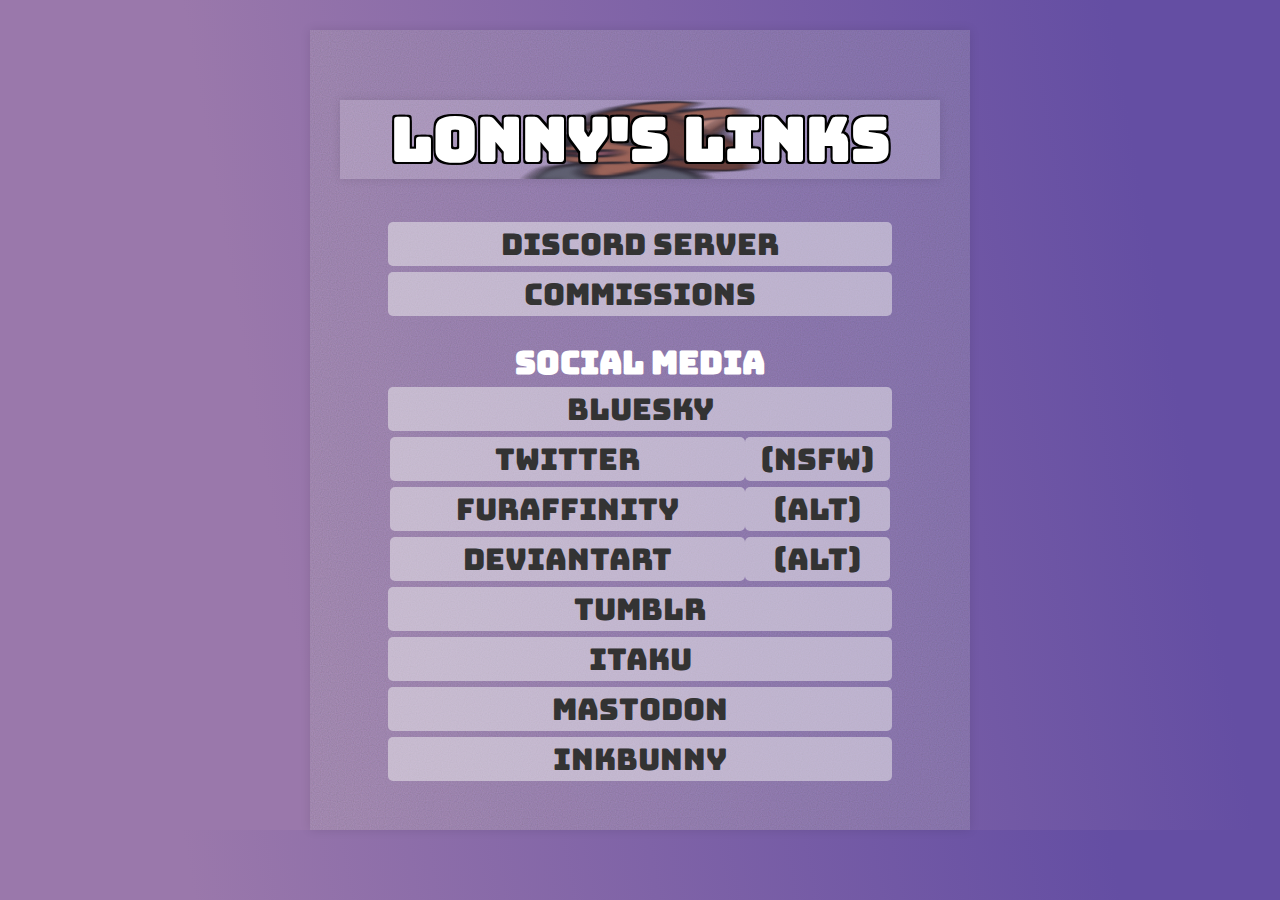
<file: index.html>
<!DOCTYPE html>
<html>
<head>
  <title>Lonny's Links</title>
  <link rel="stylesheet" href="https://fonts.googleapis.com/css?family=Bungee">
  <style>
    body {
      font-family: Bungee, sans-serif;
      margin: 0;
      padding: 0;
	    background-image: linear-gradient(80deg, #9A78AB 23%, #644EA3 88%);
      text-align: center;
    }
    .container {
      max-width: 600px;
      width: 60vw;
      margin-left: auto;
      margin-right: auto;
      padding: 30px;
      background-color: #ffffff2f;
      box-shadow: 0 0 10px rgba(0, 0, 0, 0.1);
    }

    img{
      max-width: 100%;
    }

    .social-media {
      list-style-type: none;
      padding: 0;
      margin-top: 20px;
      display: flex;
      flex-direction: column;
      align-items: center;
      margin-top: 0;
    }

    .social-media li {
      padding: 3px;
    }

    .social-media li a {
      display: block;
      padding: 2px;
      text-decoration: none;
      color: #333;
      background-color: #f2f2f27e;
      border-radius: 5px;
      font-size: 30px;
      transition: background-color 0.3s ease, padding 0.3s ease;
      width: 50vw;
      max-width: 500px;
    }
    .social-media li a:hover {
      background-color: #ffffff;
      padding: 5px;
    }

    .alt-links {
      display: flex;
      justify-content: center;
      align-items: center;
      width: 50vw;
      max-width: 500px;
    }

    .alt-links a:first-child {
      flex: 5;
    }

    .alt-links a:last-child {
      flex: 2; 
    }

    .header{
      color: #FFF;
      margin-bottom: 0;
    }

    #title{
      font-size: 30px;
      color: #ffffff;
      text-shadow: -2px 2px 0 #000,
				  2px 2px 0 #000,
				  2px -2px 0 #000,
				  -2px -2px 0 #000;
      padding: 0;

      background-image: url('lonnStreak.png');
      background-size: contain;
      background-position: center;
      background-repeat: no-repeat;
    }
    
    #full{
      margin-top: 30px;
      background-image: url('data:image/svg+xml;charset=utf8,%3Csvg%20viewBox%3D%220%200%20512%20512%22%20width%3D%22512%22%20height%3D%22512%22%20version%3D%221.1%22%20xmlns%3D%22http%3A%2F%2Fwww.w3.org%2F2000%2Fsvg%22%3E%20%3Cfilter%20id%3D%22noise%22%3E%20%3CfeTurbulence%20type%3D%22fractalNoise%22%20baseFrequency%3D%220.875%22%20result%3D%22noise%22%20%2F%3E%20%3CfeColorMatrix%20type%3D%22matrix%22%20values%3D%220.13671875%200%200%200%200%200%200.109375%200%200%200%200%200%200.1796875%200%200%200%200%200%200.609375%200%22%20%2F%3E%20%3C%2Ffilter%3E%20%3Crect%20filter%3D%22url%28%23noise%29%22%20x%3D%220%22%20y%3D%220%22%20width%3D%22512%22%20height%3D%22512%22%20fill%3D%22transparent%22%20opacity%3D%220.4%22%20%2F%3E%3C%2Fsvg%3E')
    }

    @media (max-aspect-ratio: 1/1) {
      .container, .social-media li a, .alt-links {
        max-width: none; /* Removes the max-width restriction */
      }
      .container{
        width: 80vw;
      }
      .social-media li a{
        width:70vw;
        font-size: 5vw;
      }
      .alt-links{
        width: 70vw;
      }
      #title{
        font-size: 4vw;
      }
      .header{
        font-size: 4vw;
      }
    }

  </style>
</head>
<body>
  <div class="container" id="full">
    <div class="container" id="title">
      <h1>Lonny's Links</h1>
    </div>
    <ol class="social-media">
      <li><a href="https://discord.gg/YDts4Yqvqr" target="_blank">Discord Server</a></li>
      <li><a href="comms.html" target="_blank">Commissions</a></li>
    </ol>
    <h1 class="header">Social Media</h1>
    <ol class="social-media">
      <li><a href="https://bsky.app/profile/lonnyk.bsky.social" target="_blank">BlueSky</a></li>
      <li><span class="alt-links">
        <a href="https://twitter.com/Lonny_K_Art" target="_blank">Twitter</a>
        <a href="https://twitter.com/lonnyk67279" target="_blank">(NSFW)</a>
      </span></li>
      <li><span class="alt-links">
        <a href="https://www.furaffinity.net/user/lonnyk" target="_blank">FurAffinity</a>
        <a href="https://www.furaffinity.net/user/lonnykalt" target="_blank">(Alt)</a>
      </span></li>
      <li><span class="alt-links">
        <a href="https://www.deviantart.com/lonnyk" target="_blank">DeviantArt</a>
        <a href="https://www.deviantart.com/lonnykalt" target="_blank">(Alt)</a>
      </span></li>
      <li><a href="https://www.tumblr.com/blog/lonnyk" target="_blank">Tumblr</a></li>
      <li><a href="https://itaku.ee/profile/lonnyk" target="_blank">Itaku</a></li>
      <li><a href="https://chitter.xyz/@LonnyK" target="_blank">Mastodon</a></li>
      <li><a href="https://inkbunny.net/lonnyk" target="_blank">InkBunny</a></li>
    </ol>
  </div>
</body>
</html>
</file>
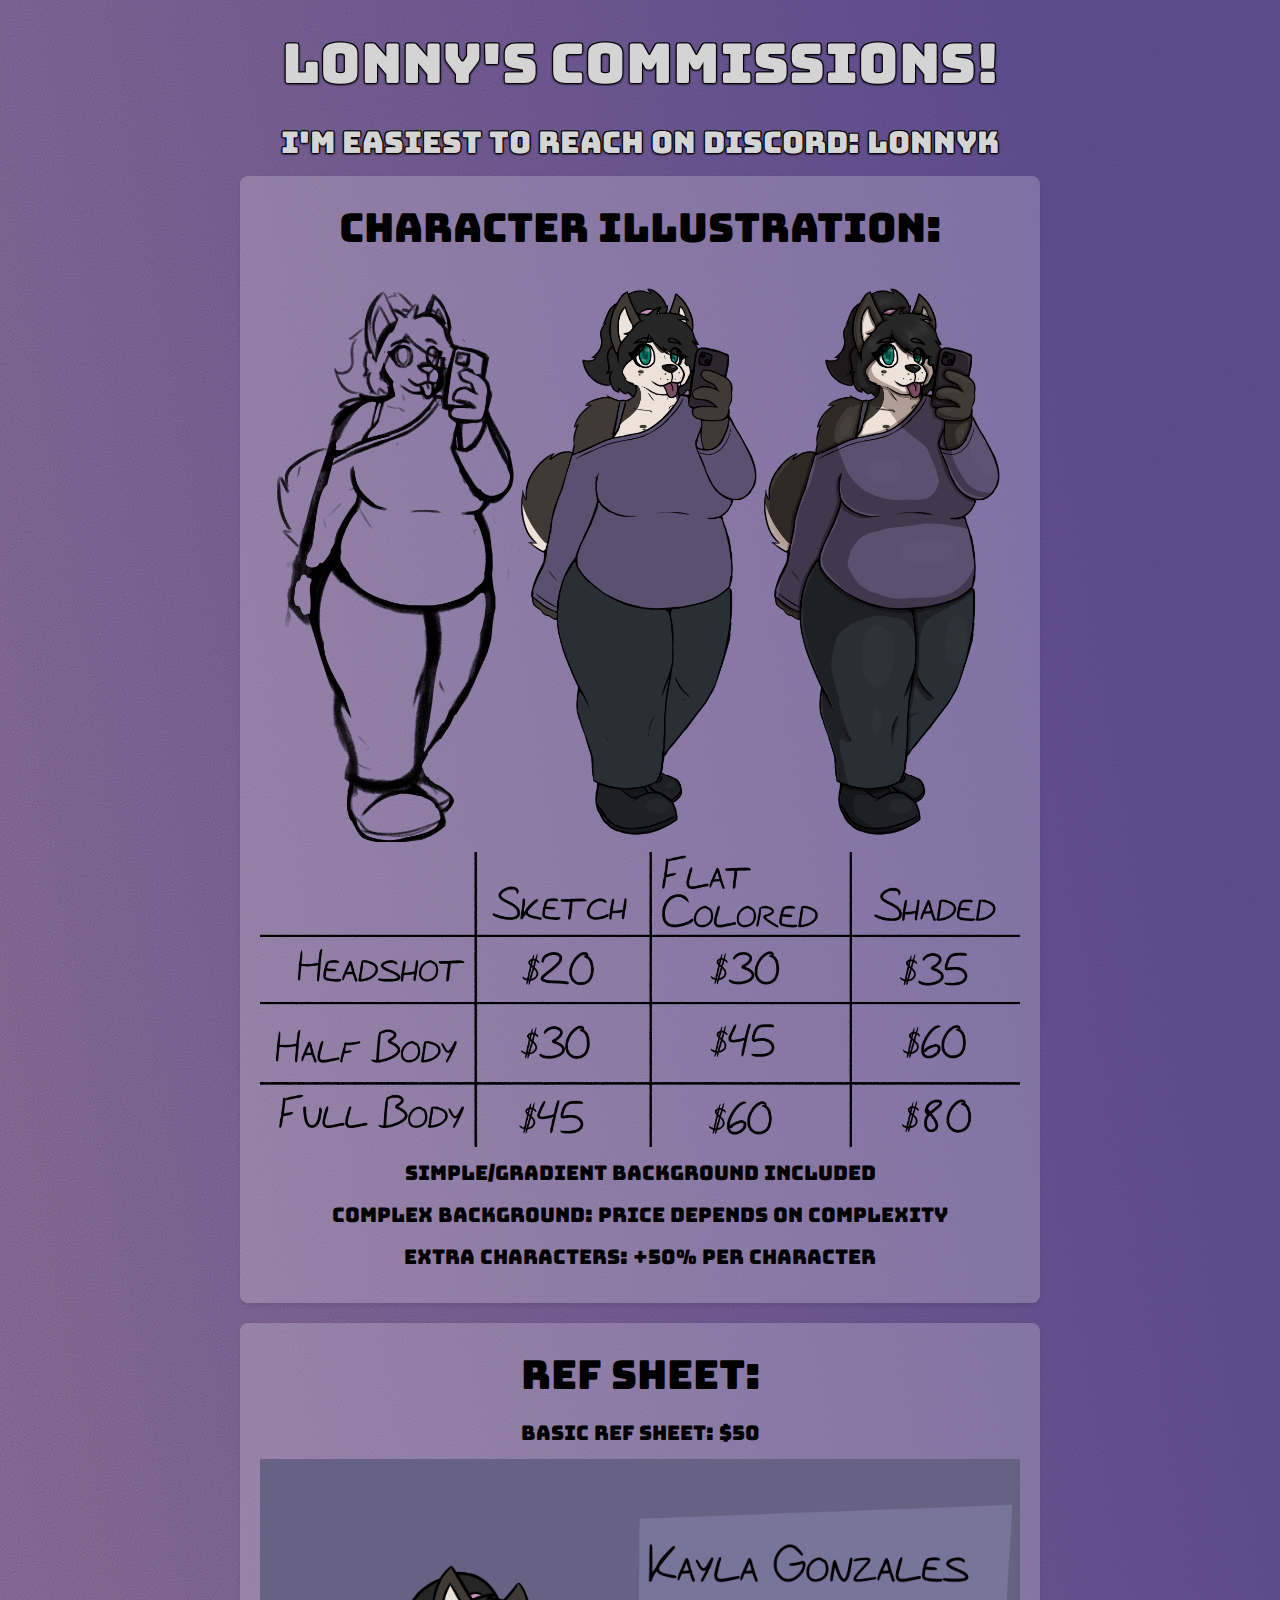
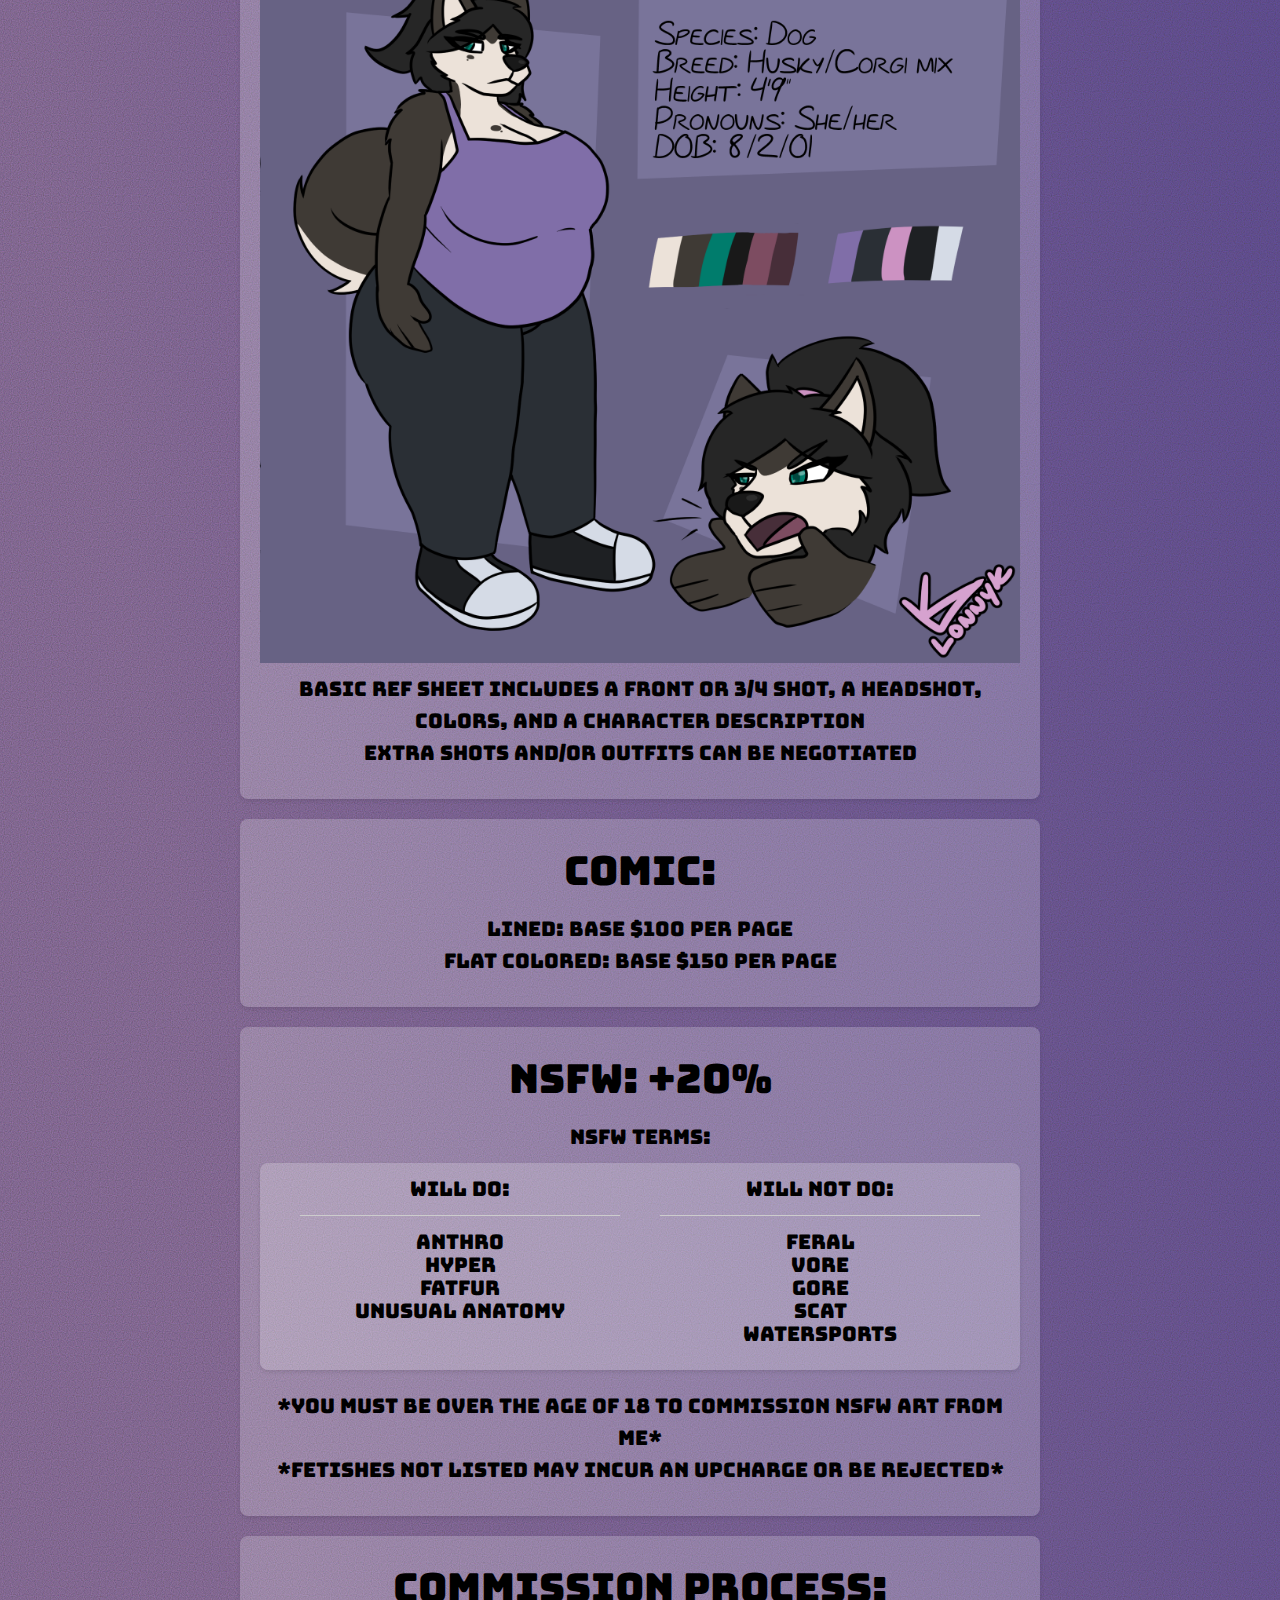
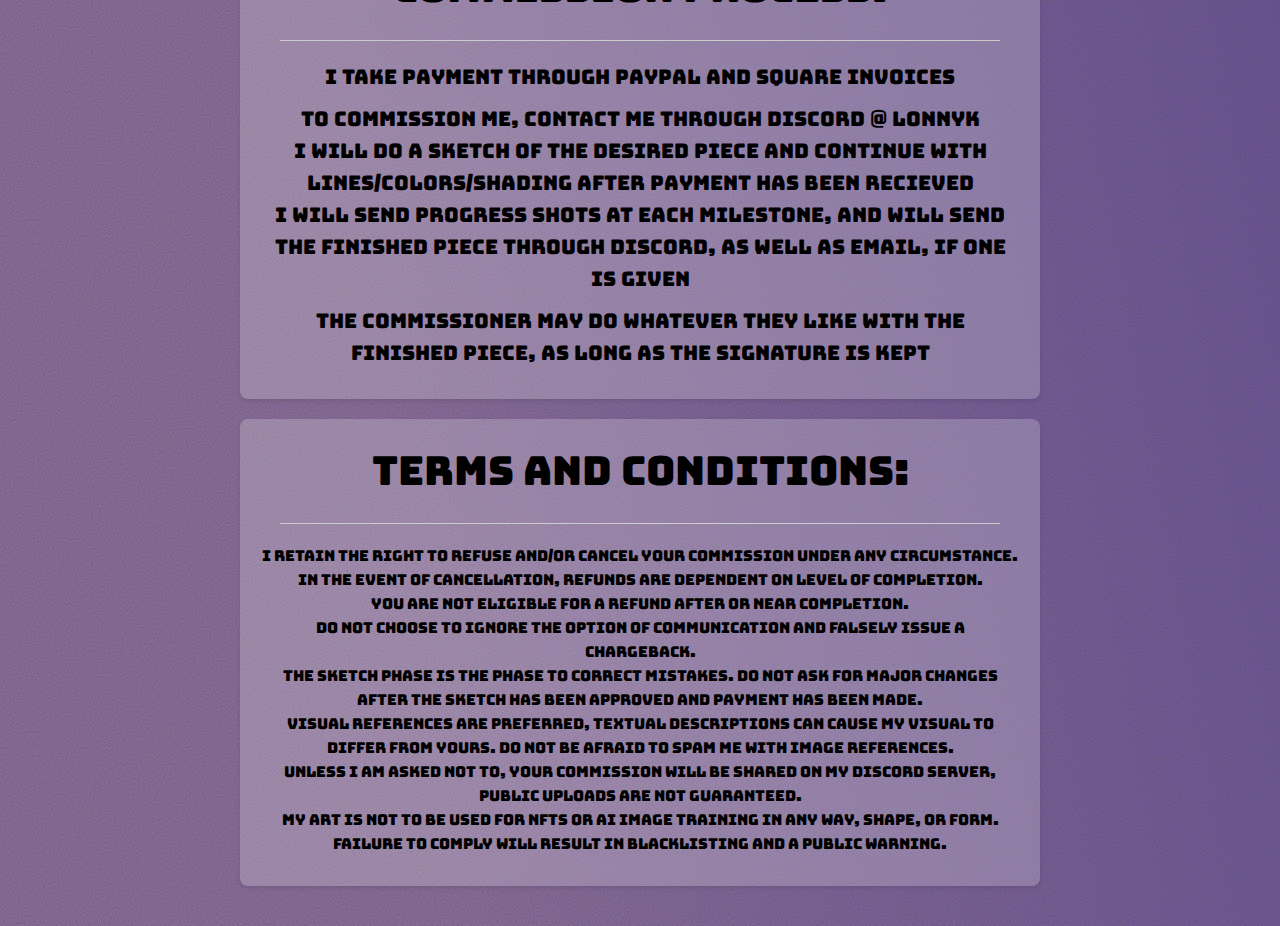
<file: comms.html>
<!DOCTYPE HTML>
<html lang="en">
    <head>
        <title>LonnyK's Comms</title>
        <meta charset="utf-8" />
        <meta name="description" content="Lonny's Commissions" />
        <link href="https://fonts.googleapis.com/css2?display=swap&family=Bungee:ital,wght@0,400;1,400" rel="stylesheet" type="text/css" />
        <link rel="stylesheet" href="genned.css">
    </head>
    <body>
        <h1>Lonny's Commissions!</h1>
        <h2>I'm easiest to reach on discord: lonnyk</h2>
        <div class="container default">
            <h3>Character Illustration:</h3>
            <div class="image">
                <img src="KaylaSweaterSelfieComb.png"/>
                <p></p>
                <img src="comm prices.png"/>
            </div>
            <p>simple/gradient background included</p>
            <p>complex background: price depends on complexity</p>
            <p>Extra characters: +50% per character</p>
        </div>
        <div class="container default">
            <h3>Ref sheet:</h3>
            <p>Basic ref sheet: $50</p>
            <div class="image">
                <img src="SFWKaylaRef.png"/>
            </div>
            <p>
                Basic ref sheet includes a front or 3/4 shot, a headshot, colors,
                and a character description<br/>
                extra shots and/or outfits can be negotiated
            </p>
        </div>
        <div class="container default">
            <h3>Comic:</h3>
            <p>Lined: base $100 per page<br/>Flat Colored: base $150 per page</p>
        </div>
        <div class="container default">
            <h3>NSFW: +20%</h3>
            <p> NSFW Terms:</p>
            <div class="container default">
                <div class="row">
                    <div class="column">
                        <p>Will do:</p>
                        <hr>
                        <ul>
                            <li><p>Anthro</p></li>
                            <li><p>Hyper</p></li>
                            <li><p>Fatfur</p></li>
                            <li><p>Unusual Anatomy</p></li>
                        </ul>
                    </div>
                    <div class="column">
                        <p>Will NOT do:</p>
                        <hr>
                        <ul>
                            <li><p>Feral</p></li>
                            <li><p>Vore</p></li>
                            <li><p>Gore</p></li>
                            <li><p>Scat</p></li>
                            <li><p>Watersports</p></li>
                        </ul>
                    </div>
                </div>
            </div>
            <p>*You must be over the age of 18 to commission NSFW art from me*<br /> *fetishes not listed may incur an upcharge or be rejected*</p>
        </div>
        <div class="container default">
            <h3>Commission process:</h3>
            <hr>
            <p>I take payment through PayPal and Square Invoices</p>
            <p>
                To commission me, contact me through discord @ Lonnyk<br /> 
                I will do a sketch of the desired piece and continue with lines/colors/shading after payment has been recieved<br /> 
                I will send progress shots at each milestone, and will send the finished piece through Discord, as well as email, if one is given</p>
            <p>The commissioner may do whatever they like with the finished piece, as long as the signature is kept</p>
        </div>
        <div class="container default">
            <h3>Terms and conditions:</h3>
            <hr>
            <p id="TaC">I retain the right to refuse and/or cancel your commission under any circumstance.<br /> In the event of cancellation, refunds are dependent on level of completion.<br /> You are not eligible for a refund after or near completion.<br /> Do not choose to ignore the option of communication and falsely issue a chargeback.<br /> The sketch phase is the phase to correct mistakes. Do not ask for major changes after the sketch has been approved and payment has been made.<br /> Visual references are preferred, textual descriptions can cause my visual to differ from yours. Do not be afraid to spam me with image references.<br /> Unless I am asked not to, your commission will be shared on my Discord server, public uploads are not guaranteed.<br /> My art is not to be used for NFTs or AI image training in any way, shape, or form. Failure to comply will result in blacklisting and a public warning.</p>
        </div>
    </body>
</html>
</file>
<file: genned.css>
/* Reset default browser styles */
body,
h1,
h2,
h3,
h4,
h5,
h6,
p,
ul,
li,
img {
  margin: 0;
  padding: 0;
  border: 0;
  font-size: 100%;
  font-weight: normal;
  font-style: normal;
  text-decoration: none;
  list-style: none;
  text-align: center;
}

/* Global Styles */
body {
  font-family: 'Bungee', sans-serif;
  background-color: #f8f8f8;
  color: #000000;
  line-height: 1.6;
  padding: 20px;
  max-width: 800px;
  margin-left: auto;
  margin-right: auto;
  background-image: url('data:image/svg+xml;charset=utf8,%3Csvg%20viewBox%3D%220%200%20512%20512%22%20width%3D%22512%22%20height%3D%22512%22%20version%3D%221.1%22%20xmlns%3D%22http%3A%2F%2Fwww.w3.org%2F2000%2Fsvg%22%3E%20%3Cfilter%20id%3D%22noise%22%3E%20%3CfeTurbulence%20type%3D%22fractalNoise%22%20baseFrequency%3D%220.875%22%20result%3D%22noise%22%20%2F%3E%20%3CfeColorMatrix%20type%3D%22matrix%22%20values%3D%220.13671875%200%200%200%200%200%200.109375%200%200%200%200%200%200.1796875%200%200%200%200%200%200.609375%200%22%20%2F%3E%20%3C%2Ffilter%3E%20%3Crect%20filter%3D%22url%28%23noise%29%22%20x%3D%220%22%20y%3D%220%22%20width%3D%22512%22%20height%3D%22512%22%20fill%3D%22transparent%22%20opacity%3D%221%22%20%2F%3E%3C%2Fsvg%3E'), linear-gradient(80deg, #9A78AB 23%, #644EA3 88%);
}



/* Typography Styles */
h1 {
    font-size: 55px;
    text-align: center;
    margin-bottom: 10px;
    color: #d4d4d4;
    text-shadow: -1px 1px 2px #000,
				  1px 1px 2px #000,
				  1px -1px 0 #000,
				  -1px -1px 0 #000;
}

h2 {
    font-size: 30px;
    text-align: center;
    margin-bottom: 10px;
    color: #d4d4d4;
    text-shadow: -1px 1px 2px #000,
				  1px 1px 2px #000,
				  1px -1px 0 #000,
				  -1px -1px 0 #000;
}
h3{
    font-size: 40px;
    text-align: center;
    margin-bottom: 10px;
}
h4,
h5,
h6 {
  font-weight: normal;
  margin-bottom: 10px;
}

p {
  margin-bottom: 10px;
  font-size: 20px;
}

.container {
  background-color: #ffffff36;
  border-radius: 8px;
  padding: 20px;
  margin-bottom: 20px;
}

.container.default {
    box-shadow: 0 2px 4px rgba(0, 0, 0, 0.1);
}

/* Image Styles */
.image {
    margin-bottom: 10px;
}

.image img {
    max-width: 100%;
    height: auto;
    display: block;
}

/* List Styles */
.row {
    line-height: 80%;
    display: flex;
}

.column {
  flex: 50%;
}

/* Divider Styles */
hr {
  border: none;
  border-top: 1px solid #ccc;
  margin: 20px;
}


#TaC {
    font-size: 15px;
}
</file>
